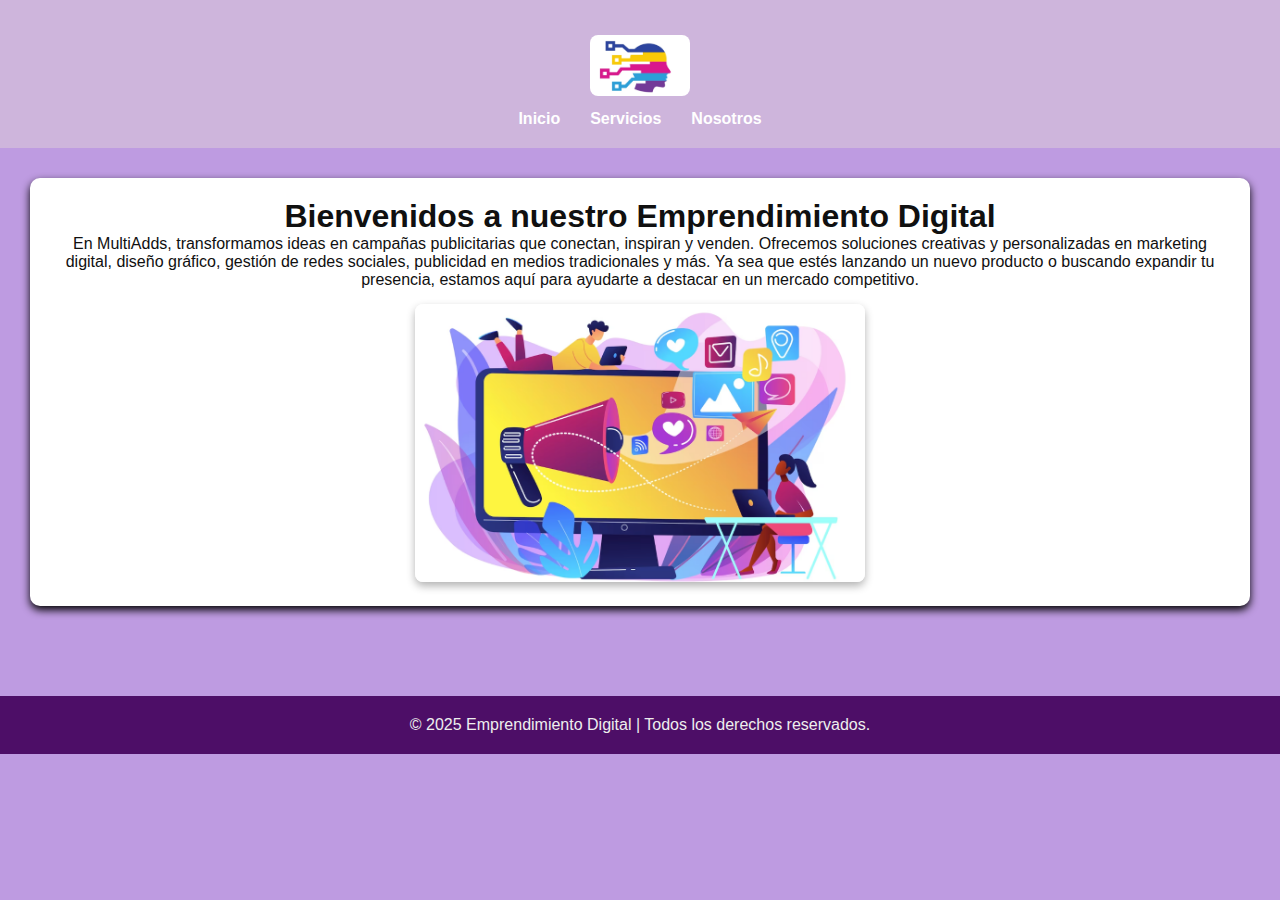
<file: emprendimiento-digital/index.html>
<!DOCTYPE html>
<html lang="es">
<head>
    <meta charset="UTF-8">
    <meta name="viewport" content="width=device-width, initial-scale=1.0">
    <title>Inicio | Emprendimiento Digital</title>
    <link rel="stylesheet" href="css/estilos.css">
</head>
<body>
<header>
    <img src="img/logo.png" alt="Logo del negocio" class="logo">
    <nav>
        <ul>
            <li><a href="index.html">Inicio</a></li>
            <li><a href="servicios.html">Servicios</a></li>
            <li><a href="nosotros.html">Nosotros</a></li>
        </ul>
    </nav>
</header>

<main>
    <section>
        <h1>Bienvenidos a nuestro Emprendimiento Digital</h1>
        <p>En MultiAdds, transformamos ideas en campañas publicitarias que conectan, inspiran y venden. Ofrecemos soluciones creativas y personalizadas en marketing digital, diseño gráfico, gestión de redes sociales, publicidad en medios tradicionales y más. Ya sea que estés lanzando un nuevo producto o buscando expandir tu presencia, estamos aquí para ayudarte a destacar en un mercado competitivo.</p>
        <img src="img/publicidad.png" alt="Emprendimiento digital" class="emprendimiento">
    </section>
</main>

<footer>
    <p>© 2025 Emprendimiento Digital | Todos los derechos reservados.</p>
</footer>
</body>
</html>
</file>
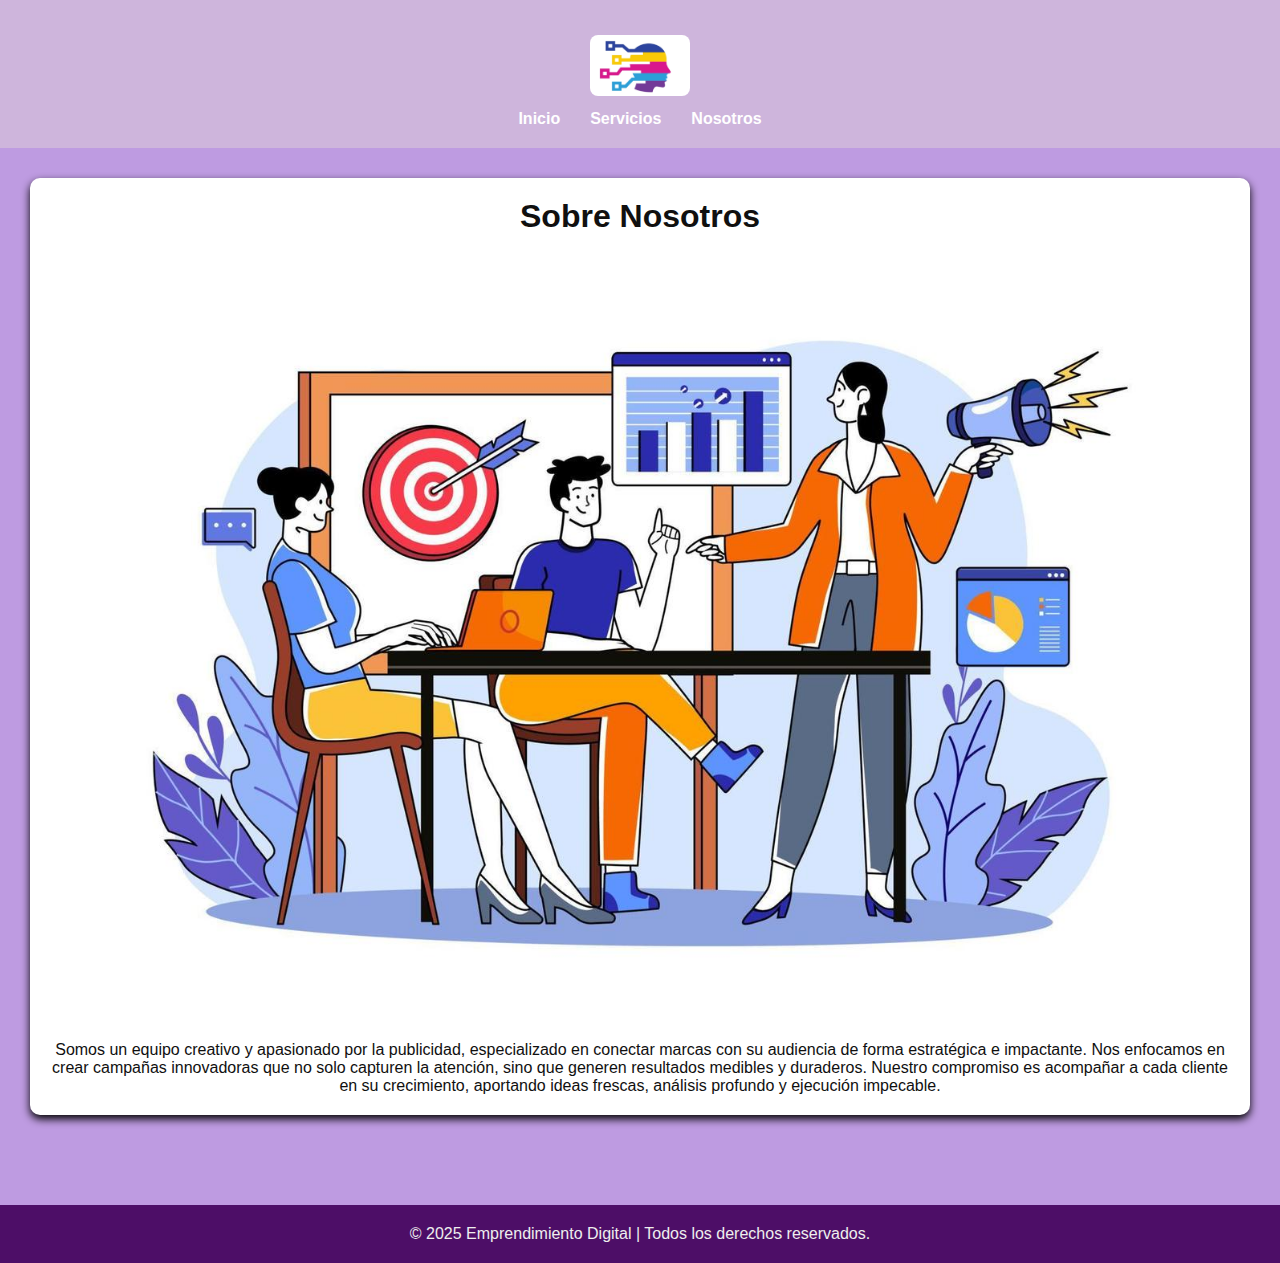
<file: emprendimiento-digital/nosotros.html>
<!DOCTYPE html>
<html lang="es">
<head>
    <meta charset="UTF-8">
    <meta name="viewport" content="width=device-width, initial-scale=1.0">
    <title>Nosotros | Emprendimiento Digital</title>
    <link rel="stylesheet" href="css/estilos.css">
</head>
<body>
<header>
    <img src="img/logo.png" alt="Logo del negocio" class="logo">
    <nav>
        <ul>
            <li><a href="index.html">Inicio</a></li>
            <li><a href="servicios.html">Servicios</a></li>
            <li><a href="nosotros.html">Nosotros</a></li>
        </ul>
    </nav>
</header>

<main>
    <section>
        <h1>Sobre Nosotros</h1>
        <img src="img/equipo.jpg" alt="Nuestro equipo" class="equipo">
        <p>Somos un equipo creativo y apasionado por la publicidad, especializado en conectar marcas con su audiencia de forma estratégica e impactante. Nos enfocamos en crear campañas innovadoras que no solo capturen la atención, sino que generen resultados medibles y duraderos. Nuestro compromiso es acompañar a cada cliente en su crecimiento, aportando ideas frescas, análisis profundo y ejecución impecable.</p>
    </section>
</main>

<footer>
    <p>© 2025 Emprendimiento Digital | Todos los derechos reservados.</p>
</footer>
</body>
</html>
</file>
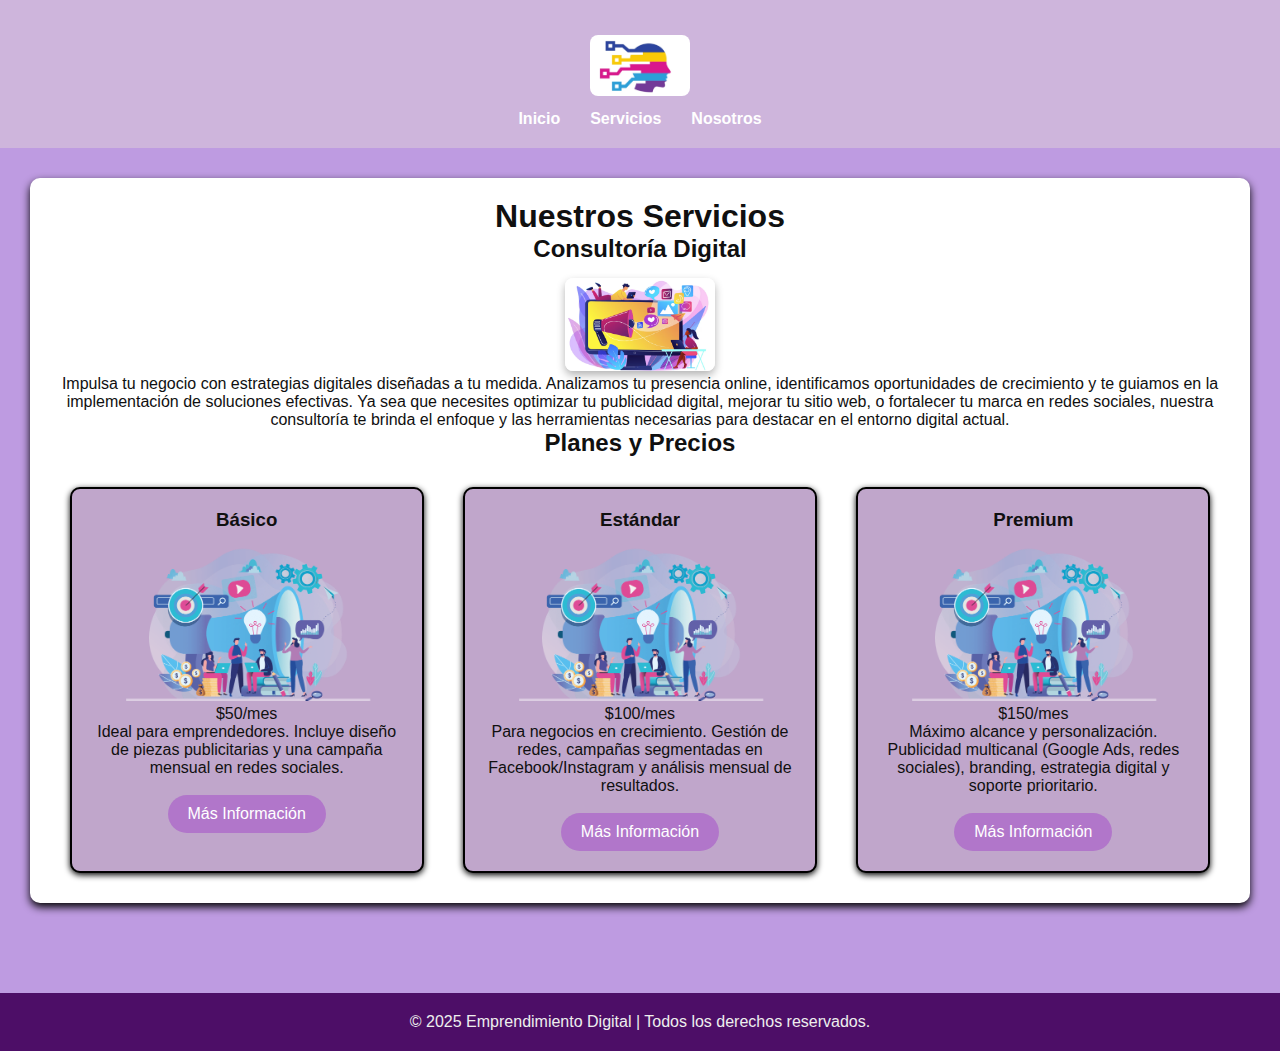
<file: emprendimiento-digital/servicios.html>
<!DOCTYPE html>
<html lang="es">
<head>
    <meta charset="UTF-8">
    <meta name="viewport" content="width=device-width, initial-scale=1.0">
    <title>Servicios | Emprendimiento Digital</title>
    <link rel="stylesheet" href="css/estilos.css">
</head>
<body>
<header>
    <img src="img/logo.png" alt="Logo del negocio" class="logo">
    <nav>
        <ul>
            <li><a href="index.html">Inicio</a></li>
            <li><a href="servicios.html">Servicios</a></li>
            <li><a href="nosotros.html">Nosotros</a></li>
        </ul>
    </nav>
</header>

<main>
    <section>
        <h1>Nuestros Servicios</h1>
        <article>
            <h2>Consultoría Digital</h2>
            <img src="img/publicidad.png" alt="Servicio Consultoría" class="servicio">
            <p style="text-align: center;">
                Impulsa tu negocio con estrategias digitales diseñadas a tu medida. 
               Analizamos tu presencia online, identificamos oportunidades de crecimiento y te guiamos en la implementación de soluciones efectivas. 
               Ya sea que necesites optimizar tu publicidad digital, mejorar tu sitio web, o fortalecer tu marca en redes sociales, nuestra consultoría te brinda el enfoque y las herramientas necesarias para destacar en el entorno digital actual.
            </p>
        </article>

        <h2>Planes y Precios</h2>
        <div class="tarjetas">
            <div class="tarjeta">
                <h3>Básico</h3>
                <img src="img/ventajas-publicidad-programatica.png" alt="Básico" >
                <p>$50/mes</p>
                <p>Ideal para emprendedores. Incluye diseño de piezas publicitarias y una campaña mensual en redes sociales.</p>
                <br>
                <a href="pages/basico.html" class="btn-info">Más Información</a>
            </div>
            <div class="tarjeta">
                <h3>Estándar</h3>
                <img src="img/ventajas-publicidad-programatica.png" alt="Estándar">
                <p>$100/mes</p>
                <p>Para negocios en crecimiento. Gestión de redes, campañas segmentadas en Facebook/Instagram y análisis mensual de resultados.</p>
                <br>
                <a href="pages/estandar.html" class="btn-info">Más Información</a>
            </div>
            <div class="tarjeta">
                <h3>Premium</h3>
                <img src="img/ventajas-publicidad-programatica.png" alt="Premium">
                <p>$150/mes</p>
                <p>Máximo alcance y personalización. Publicidad multicanal (Google Ads, redes sociales), branding, estrategia digital y soporte prioritario.</p>
                <br>
                <a href="pages/premium.html" class="btn-info">Más Información</a>
            </div>
        </div>
    </section>
</main>

<footer>
    <p>© 2025 Emprendimiento Digital | Todos los derechos reservados.</p>
</footer>
</body>
</html>
</file>
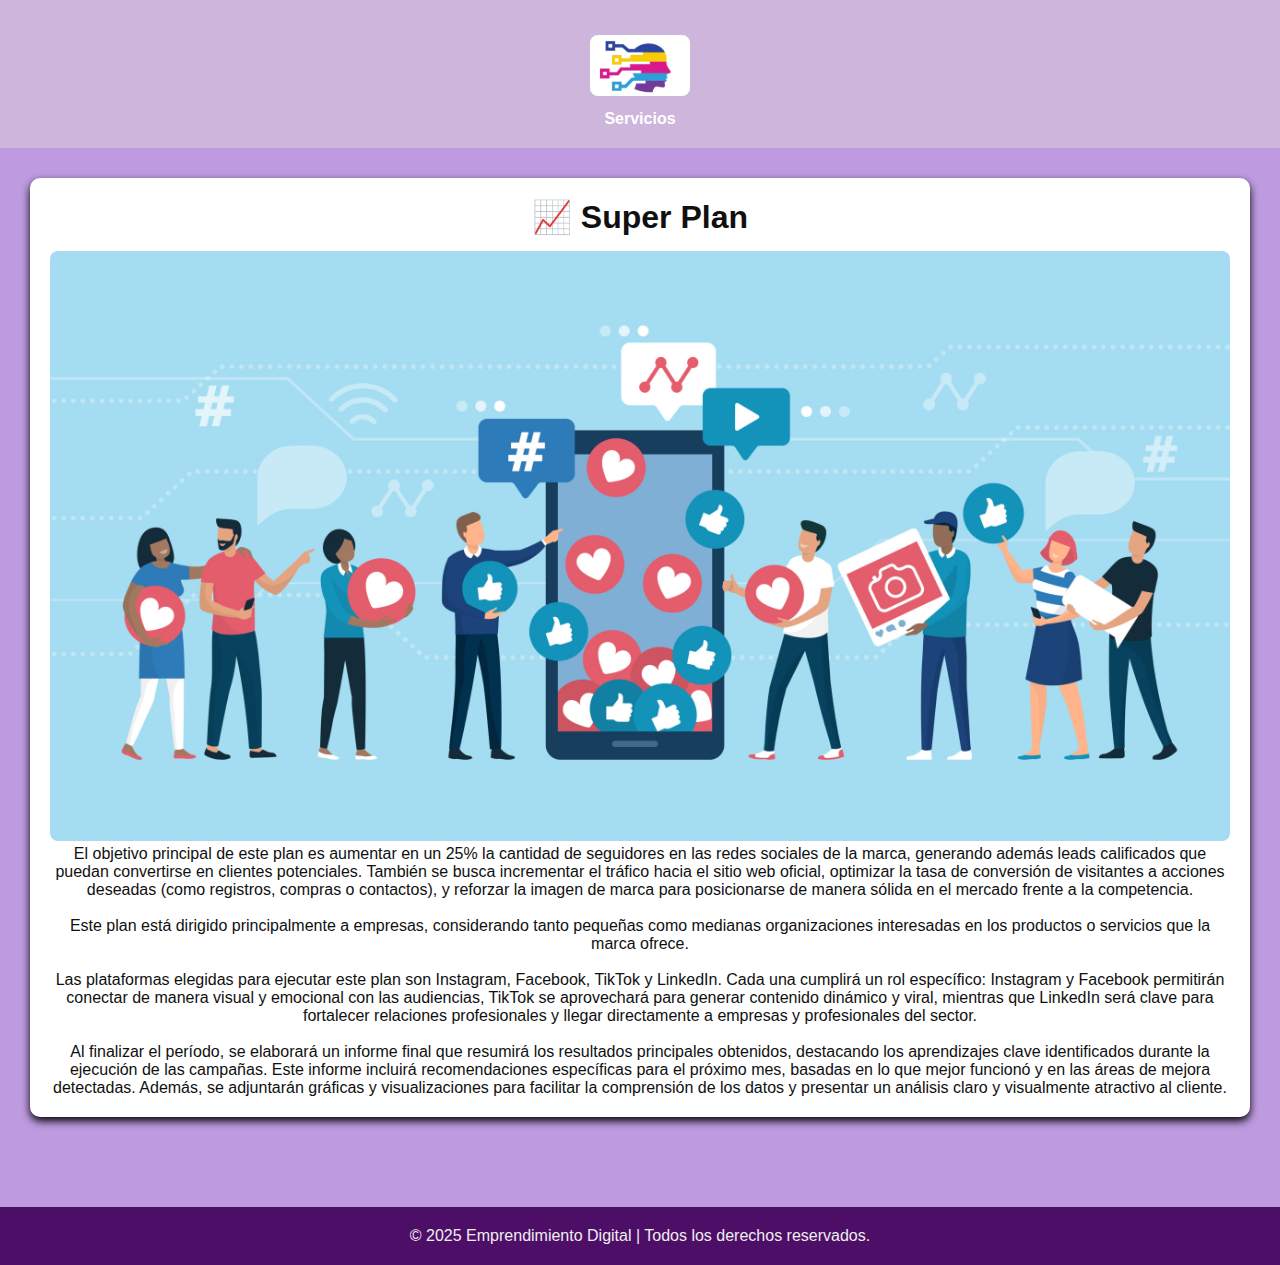
<file: emprendimiento-digital/pages/estandar.html>
<!DOCTYPE html>
<html lang="es">
<head>
    <meta charset="UTF-8">
    <meta name="viewport" content="width=device-width, initial-scale=1.0">
    <title>Inicio | Emprendimiento Digital</title>
    <link rel="stylesheet" href="../css/estilos.css">
</head>
<body>
<header>
    <img src="../img/logo.png" alt="Logo del negocio" class="logo">
    <nav>
        <ul>
            <li><a href="../servicios.html">Servicios</a></li>
        </ul>
    </nav>
</header>

<main>
    <section>
        <h1>📈 Super Plan </h1>
        <img src="../img/estandar1.jpg" alt="Plan estandar" class="estandar">
        <p style="text-align: center;">El objetivo principal de este plan es aumentar en un 25% la cantidad de seguidores en las redes sociales de la marca, generando además leads calificados que puedan convertirse en clientes potenciales. 
           También se busca incrementar el tráfico hacia el sitio web oficial, optimizar la tasa de conversión de visitantes a acciones deseadas (como registros, compras o contactos), y reforzar la imagen de marca para posicionarse de manera sólida en el mercado frente a la competencia.
        </p>
        <br>
        <p style="text-align: center;">Este plan está dirigido principalmente a empresas, considerando tanto pequeñas como medianas organizaciones interesadas en los productos o servicios que la marca ofrece. 
        </p>
        <br>
        <p style="text-align: center;">Las plataformas elegidas para ejecutar este plan son Instagram, Facebook, TikTok y LinkedIn.
           Cada una cumplirá un rol específico: Instagram y Facebook permitirán conectar de manera visual y emocional con las audiencias, TikTok se aprovechará para generar contenido dinámico y viral, mientras que LinkedIn será clave para fortalecer relaciones profesionales y llegar directamente a empresas y profesionales del sector.
        </p>
        <br>
        <p style="text-align: center;">Al finalizar el período, se elaborará un informe final que resumirá los resultados principales obtenidos, destacando los aprendizajes clave identificados durante la ejecución de las campañas. Este informe incluirá recomendaciones específicas para el próximo mes, basadas en lo que mejor funcionó y en las áreas de mejora detectadas. 
           Además, se adjuntarán gráficas y visualizaciones para facilitar la comprensión de los datos y presentar un análisis claro y visualmente atractivo al cliente.
        </p>
    </section>
</main>

<footer>
    <p>© 2025 Emprendimiento Digital | Todos los derechos reservados.</p>
</footer>
</body>
</html>
</file>
<file: emprendimiento-digital/css/estilos.css>
*{
    margin: 0;
    padding: 0;
    box-sizing: border-box;
   }
   /*Estilo generales al sitio*/
   body {
       font-family: Verdana, Geneva, Tahoma, sans-serif;
       background-color: #be9be1;
       color: #101010
   }
   /* Definir el estilo del encabezado*/
   header{
       background-color: #ceb5dc;
       padding: 20px;
       text-align: center;
   }
   /*Estilos de logo*/
   .logo{
       width: 100px;
   }
/*Estilos de imagenes*/
   .emprendimiento{
    width: 450px;
    box-shadow: 0 4px 8px rgba(0, 0, 0, 0.3);
   }
   .servicio{
    width: 150px;
    box-shadow: 0 4px 8px rgba(0, 0, 0, 0.3);
   }
   .Básico{
    width: 150px;
   }
   .Estándar{
    width: 150px;
   }
   .Premium{
    width: 150px;
   }
   /*Estilos de navegador*/
   nav ul{
       list-style: none;
       display: flex;
       justify-content: center; 
       margin-top: 10px;
   }
   /*Estilos de los items*/
   nav ul li{
       margin: 0 15px;
   }
   /*Estilos a los enlaces del navegador*/
   nav ul li a{
       color: white;
       text-decoration: none;
       font-weight: bold;
   }
   
   nav ul li a:hover{
       text-decoration: underline;
       color:#5b3b7a ;
   }
   
   main{
       padding: 30px;
       text-align: center;
   }
   /*Estilos de seccion*/
   section{
       margin-bottom: 40px;
       padding: 20px;
       background: white;
       border-radius: 10px;
       box-shadow: 0px 4px 8px rgba(0,0,0,1);
   }
   /*Pie de pagina*/
   footer{
       background-color: #4d0e67;
       color: #eee;
       text-align: center;
       padding: 20px;
       margin-top: 20px;
   }
   /*Estilo d eimagen*/
   img{
       width: 100%;
       height: auto;
       margin-top: 15px;
       border-radius:8px ;
   }
   /*Estilos de tarjeta de servicios*/
   .tarjetas{
       display: flex;
       justify-content: space-around;
       flex-wrap: wrap;
       margin-top: 20px;
   }
   /*Eslilos A cada tarjeta*/
   .tarjeta{
       background-color: #c0a6cb;
       padding: 20px;
       border: 2px solid black;
       border-radius: 10px;
       width: 30%;
       margin: 10px;
       box-shadow: 0px 2px 6px rgba(0,0,0,1);
   }
   /*Boton informacion*/
   .btn-info {
    display: inline-block;
    padding: 10px 20px;
    background-color: #b176ca;
    color: white;
    text-decoration: none;
    border-radius: 25px;
    transition: background-color 0.3s ease;
   }
   .btn-info:hover {
    background-color: #211b21;
   }
   /*Diseño responsivo*/
   @media(max-width: 768px){
       /*Cambiar la orientacion a columnas del menu*/
       nav ul{
           flex-direction: column;
       }
       /*Ajustar los margenes superiores entre cada menu*/
       nav ul li{
           margin: 10px 0;
       }
       /*Colo cando las tarjetas una debajo de otras*/
       .tarjeta{
           flex-direction: column;
           align-items: center;
       }
       /*Cada tarjeta ocupa el 80% del espacio disponible*/
       .tarjeta{
           width: 80%;
       }
   }
</file>
